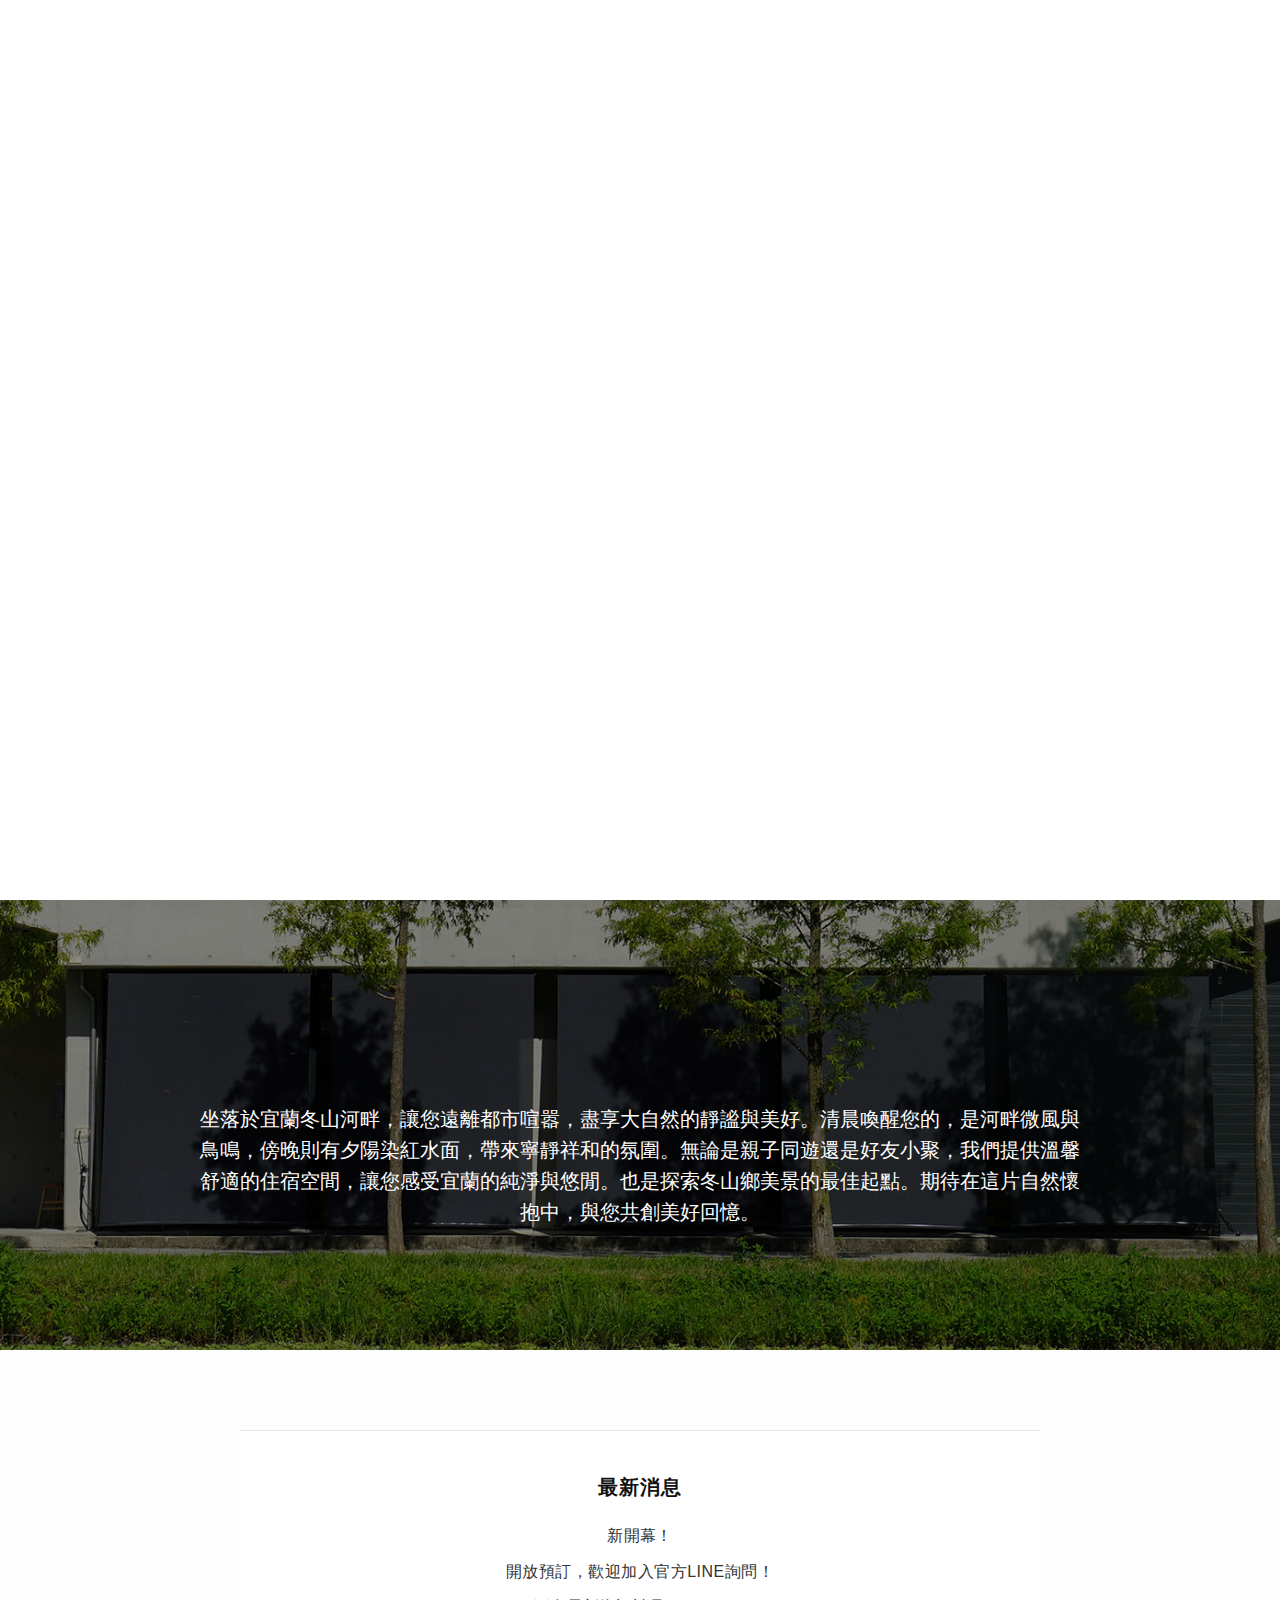
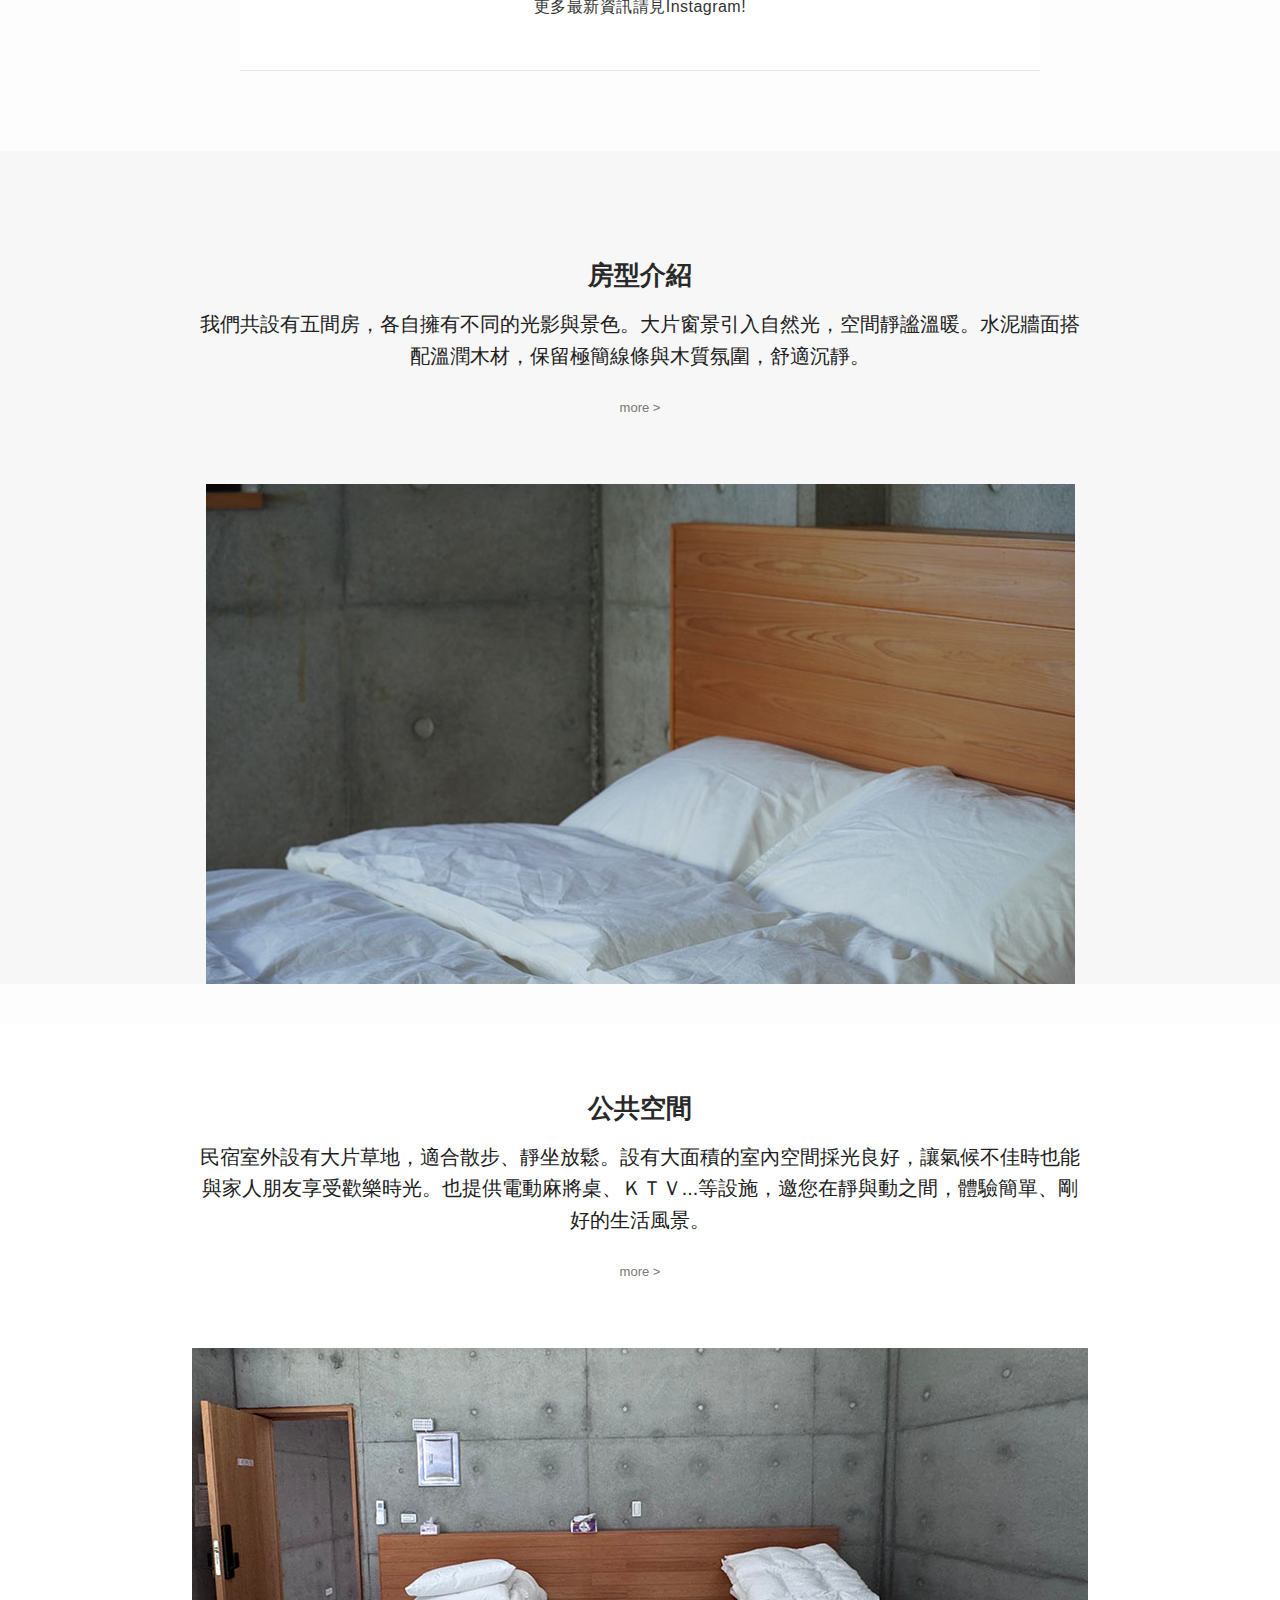
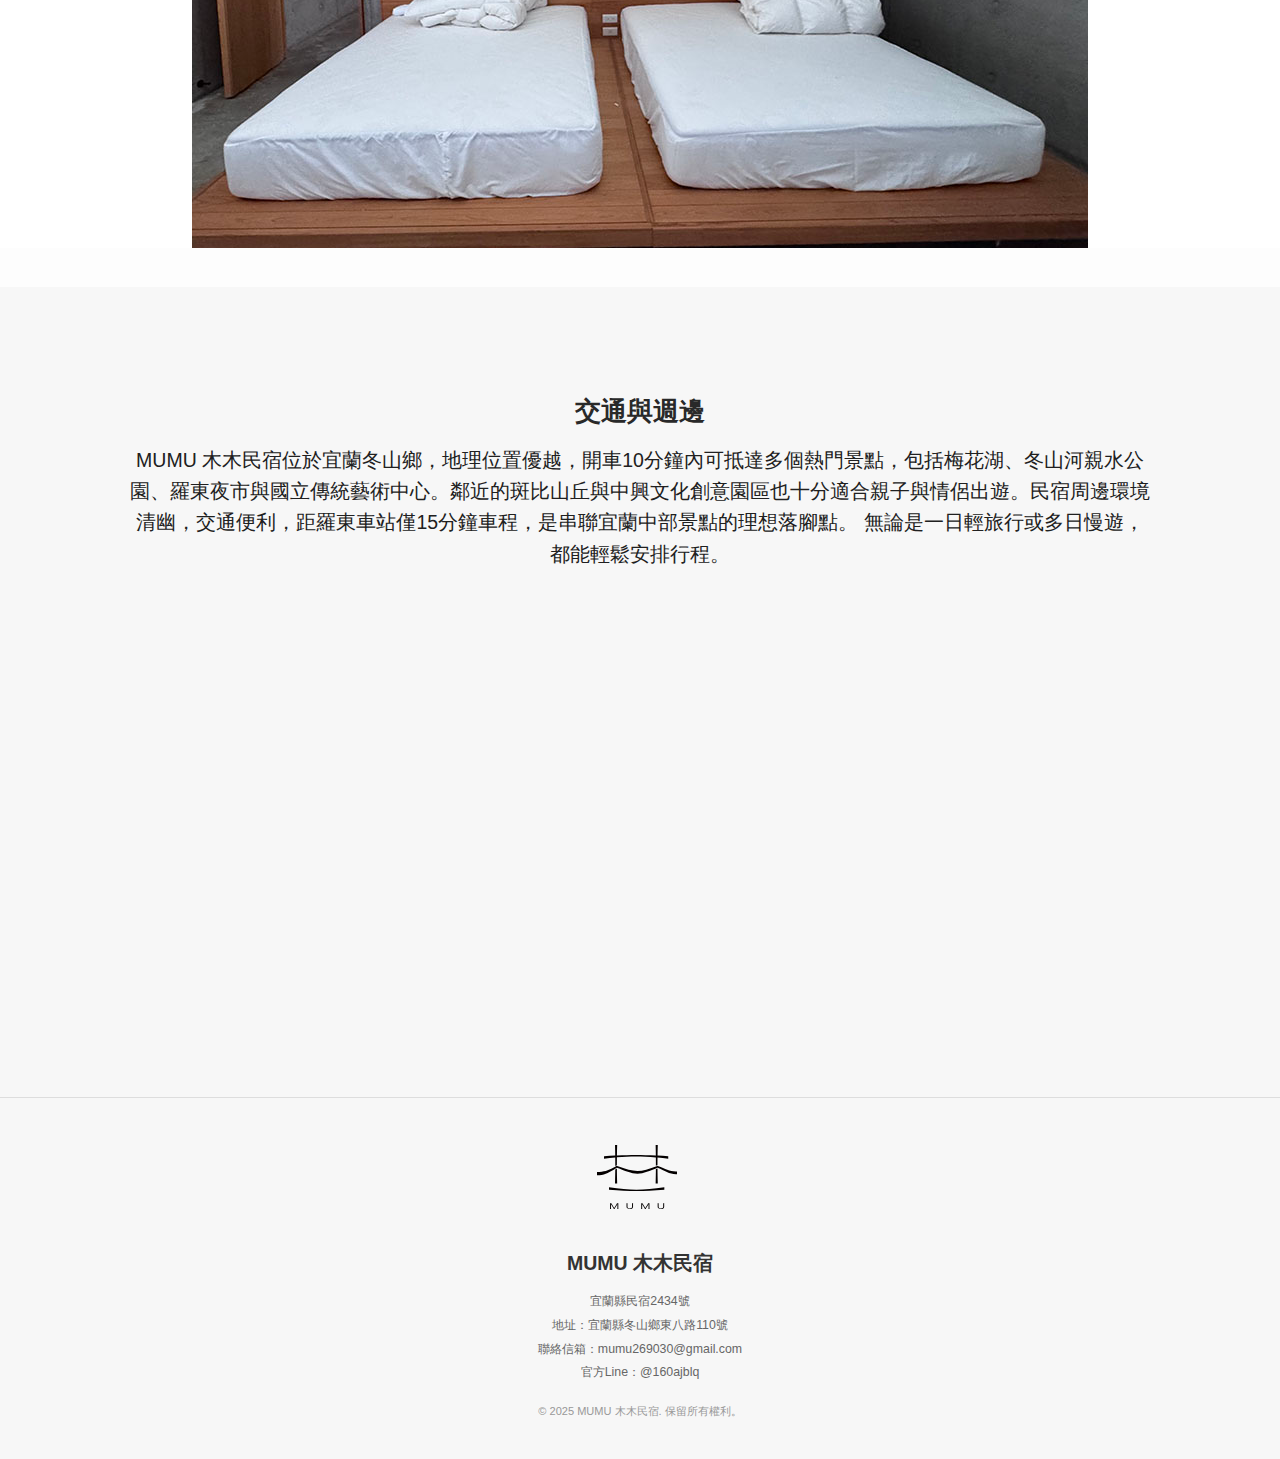
<file: index.html>
<!DOCTYPE html>
<html lang="zh-Hant">
  <head>
    <meta charset="UTF-8" />
    <meta name="viewport" content="width=device-width, initial-scale=1.0" />
    <title>MUMU 丨 木木民宿</title>
    <link rel="stylesheet" href="./style.css" />
    <link rel="icon" href="favicon.ico" />
    <script src="https://cdnjs.cloudflare.com/ajax/libs/gsap/3.12.2/gsap.min.js"></script>
  </head>
  <body>
    <div class="intro">
      <img id="logo" src="./pics/logo小.svg" alt="木木民宿 Logo" />
    </div>

    <nav class="navbar">
      <div class="logo2">
        <a href="#"><img src="./pics/logo小白.svg" alt="logo" /></a>
      </div>
      <ul class="nav-links">
        <li><a class="active" href="#">首頁</a></li>
        <li><a href="./room.html">空間介紹</a></li>
        <li><a href="./equipment.html">設施總覽</a></li>
        <li><a href="#traffic123">交通與週邊</a></li>
        <div class="line"></div>
        <li><a href="./notice.html">訂房須知</a></li>
        <li class="box"><a href="./book.html">預訂/價格</a></li>
      </ul>
      <div class="hamburger">☰</div>
    </nav>
    <main id="main">
      <section class="background-img">
        <div class="background-layer layer1"></div>
        <div class="background-layer layer2"></div>
        <div class="background-layer layer3"></div>
        <div class="background-layer layer4"></div>

        <img class="bigname" src="./pics/logo白字.svg" alt="logo" />

        <hr />
        <h4 id="concept1">遠離塵囂，享受一段純粹的慢活時光。</h4>
        <section id="concept" class="concept-section">
          <a href="#concept1" class="scroll-down hero-content">⌄</a>
        </section>

        <h5>
          坐落於宜蘭冬山河畔，讓您遠離都市喧嚣，盡享大自然的靜謐與美好。清晨喚醒您的，是河畔微風與鳥鳴，傍晚則有夕陽染紅水面，帶來寧靜祥和的氛圍。無論是親子同遊還是好友小聚，我們提供溫馨舒適的住宿空間，讓您感受宜蘭的純淨與悠閒。也是探索冬山鄉美景的最佳起點。期待在這片自然懷抱中，與您共創美好回憶。
        </h5>
      </section>
      <section class="news">
        <h3>最新消息</h3>
        <div class="news-flash">
          <h4>新開幕！</h4>
          <h4>開放預訂，歡迎加入官方LINE詢問！</h4>
          <h4>更多最新資訊請見Instagram!</h4>
        </div>
      </section>

      <section class="room-page">
        <h3>房型介紹</h3>
        <h4>
          我們共設有五間房，各自擁有不同的光影與景色。大片窗景引入自然光，空間靜謐溫暖。水泥牆面搭配溫潤木材，保留極簡線條與木質氛圍，舒適沉靜。
        </h4>
        <section><a href="./room.html">more ></a></section>

        <div class="room-pic">
          <a href="./room.html" class="image-link"
            ><img src="./pics/DSC06704.JPG" alt="房間圖片"
          /></a>
        </div>
      </section>
      <section class="equipment-page">
        <h3>公共空間</h3>
        <h4>
          民宿室外設有大片草地，適合散步、靜坐放鬆。設有大面積的室內空間採光良好，讓氣候不佳時也能與家人朋友享受歡樂時光。也提供電動麻將桌、ＫＴＶ...等設施，邀您在靜與動之間，體驗簡單、剛好的生活風景。
        </h4>
        <section><a href="./equipment.html">more ></a></section>

        <div class="equipment-pic">
          <a href="./equipment.html"
            ><img src="./pics/IMG_7678.jpeg" alt="房間圖片"
          /></a>
        </div>
      </section>
      <section id="traffic123" class="traffic-page">
        <h3>交通與週邊</h3>
        <h4>
          MUMU
          木木民宿位於宜蘭冬山鄉，地理位置優越，開車10分鐘內可抵達多個熱門景點，包括梅花湖、冬山河親水公園、羅東夜市與國立傳統藝術中心。鄰近的斑比山丘與中興文化創意園區也十分適合親子與情侶出遊。民宿周邊環境清幽，交通便利，距羅東車站僅15分鐘車程，是串聯宜蘭中部景點的理想落腳點。
          無論是一日輕旅行或多日慢遊，都能輕鬆安排行程。
        </h4>

        <div class="traffic-pic">
          <iframe
            src="https://www.google.com/maps/embed?pb=!1m18!1m12!1m3!1d3625.6436523436582!2d121.80728811116964!3d24.670391277962366!2m3!1f0!2f0!3f0!3m2!1i1024!2i768!4f13.1!3m3!1m2!1s0x3467e7d407757d9f%3A0xdfe0ca91e2cb5e8e!2zTVVNVSDmnKjmnKjvvZzmsJHlrr8!5e0!3m2!1szh-TW!2stw!4v1753083545653!5m2!1szh-TW!2stw"
            style="border: 0"
            allowfullscreen=""
            loading="lazy"
            referrerpolicy="no-referrer-when-downgrade"
          ></iframe>
        </div>
      </section>
    </main>
    <!-- 全螢幕覆蓋選單 -->
    <div id="fullMenu" class="full-menu">
      <button id="closeMenu" class="close-button">✕</button>
      <ul class="menu-list">
        <li><a href="#">首頁</a></li>
        <li><a href="./room.html">空間介紹</a></li>
        <li><a href="./equipment.html">設施總覽</a></li>
        <li><a href="./index.html#traffic123">交通與週邊</a></li>
        <li><a href="./notice.html">訂房須知</a></li>
        <li><a href="./book.html">預訂/價格</a></li>
      </ul>
    </div>
    <footer class="site-footer">
      <div class="footer-content">
        <img class="smalllogo" src="./pics/logo小.svg" alt="logo" />
        <div class="footer-logo">MUMU 木木民宿</div>
        <div class="footer-info">
          <p>宜蘭縣民宿2434號</p>
          <p>地址：宜蘭縣冬山鄉東八路110號</p>
          <p>聯絡信箱：mumu269030@gmail.com</p>
          <p>
            官方Line：<a href="https://lin.ee/94RJiiC" target="_blank"
              >@160ajblq</a
            >
          </p>
        </div>
        <div class="footer-copy">&copy; 2025 MUMU 木木民宿. 保留所有權利。</div>
      </div>
    </footer>

    <script>
      let lastScroll = 0;
      const navbar = document.querySelector(".navbar");

      window.addEventListener("scroll", () => {
        const currentScroll = window.scrollY;
        const isMobile = window.innerWidth < 768; // 判斷是否手機寬度

        if (isMobile) {
          // 手機模式：固定白底、不隱藏
          navbar.classList.add("scrolled");
          navbar.classList.remove("hide");
          return; // 直接結束，不跑下面
        }

        // 桌機模式
        if (currentScroll > 10) {
          navbar.classList.add("scrolled");
        } else {
          navbar.classList.remove("scrolled");
        }

        if (currentScroll > lastScroll && currentScroll > 10) {
          // 向下滑
          navbar.classList.add("hide");
        } else {
          // 向上滑
          navbar.classList.remove("hide");
        }

        lastScroll = currentScroll;
      });

      // 桌機版大圖
      const desktopImages = [
        "./pics/1.jpg",
        "./pics/2.jpg",
        "./pics/3.jpg",
        "./pics/4.jpg",
      ];

      // 手機版小圖
      const mobileImages = [
        "./pics/1a.jpg",
        "./pics/2a.jpg",
        "./pics/3a.jpg",
        "./pics/4a.jpg",
      ];

      // 判斷是否為手機尺寸（例如寬度 <= 768px）
      let images = window.innerWidth <= 768 ? mobileImages : desktopImages;

      const layers = document.querySelectorAll(".background-layer");
      let index = 0;

      layers.forEach((layer) => {
        layer.style.backgroundSize = "cover";
        layer.style.backgroundPosition = "center";
        layer.style.opacity = "0";
        layer.style.transition = "opacity 2s ease-in-out";
      });

      layers[0].style.backgroundImage = `url(${images[0]})`;
      layers[0].style.opacity = "1";

      setInterval(() => {
        const current = layers[index % layers.length];
        const next = layers[(index + 1) % layers.length];
        const nextImage = images[(index + 1) % images.length];
        next.style.backgroundImage = `url(${nextImage})`;
        next.style.opacity = "1";
        current.style.opacity = "0";
        index = (index + 1) % images.length;
      }, 4000);

      // ✅ 視窗縮放時也更新圖片來源
      window.addEventListener("resize", () => {
        images = window.innerWidth <= 768 ? mobileImages : desktopImages;
      });

      // 漢堡選單
      document.addEventListener("DOMContentLoaded", () => {
        const hamburger = document.querySelector(".hamburger");
        const fullMenu = document.getElementById("fullMenu");
        const closeBtn = document.getElementById("closeMenu");

        hamburger.addEventListener("click", () => {
          fullMenu.classList.add("active");
        });
        closeBtn.addEventListener("click", () => {
          fullMenu.classList.remove("active");
        });
      });
    </script>
  </body>
</html>
</file>
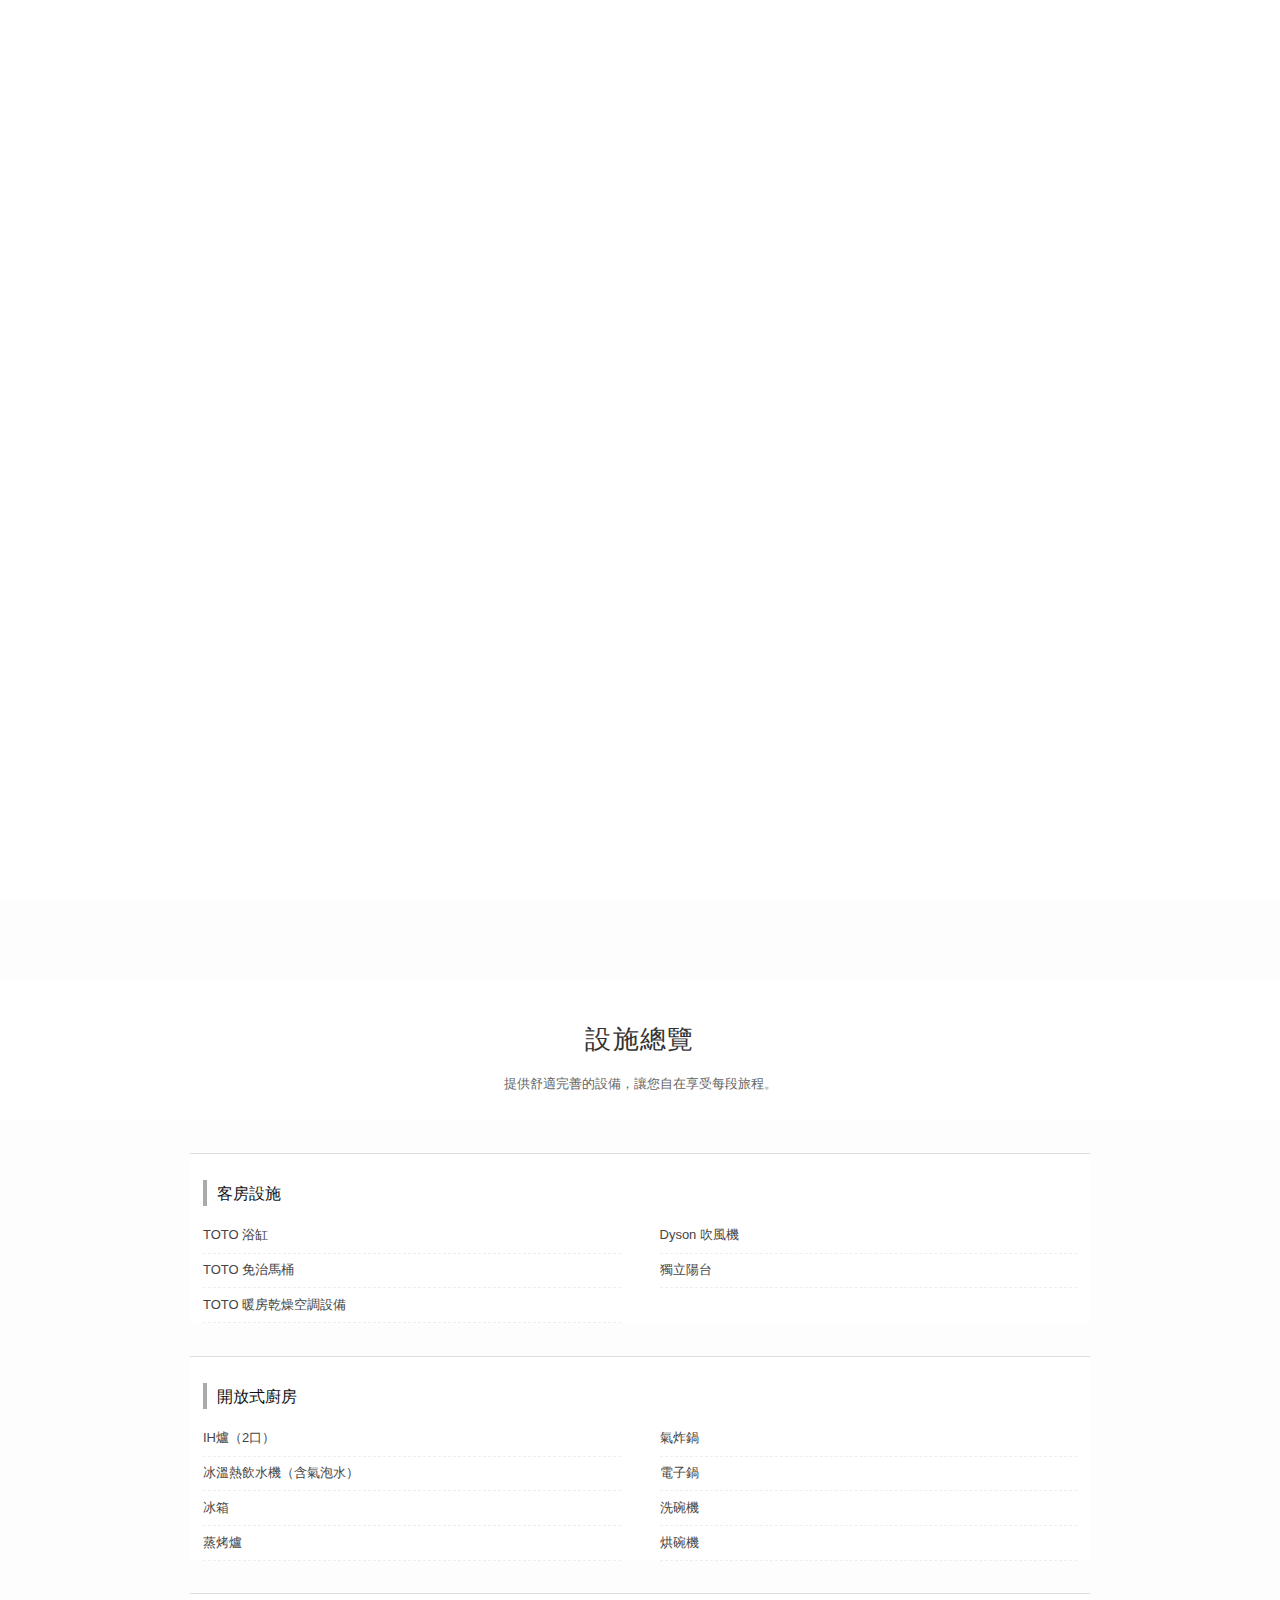
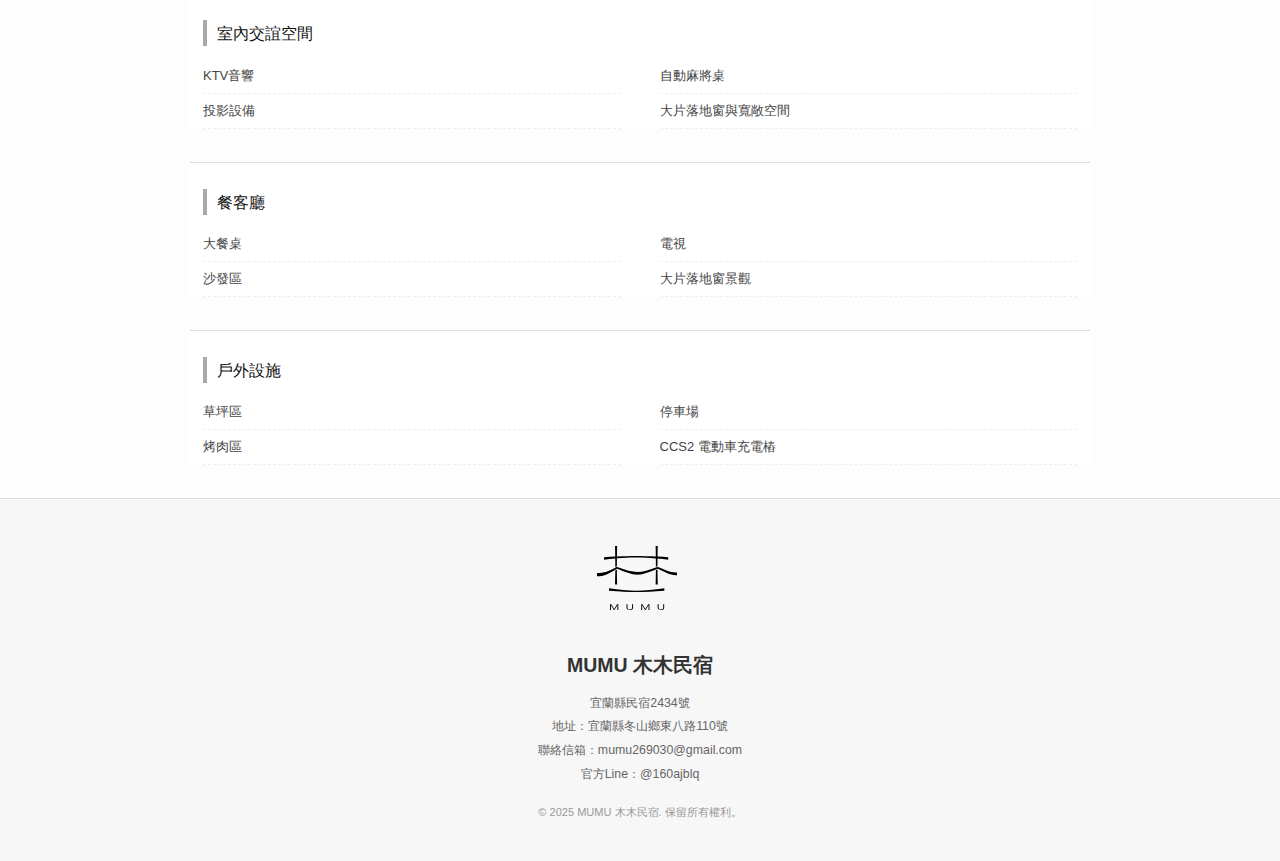
<file: equipment.html>
<!DOCTYPE html>
<html lang="zh-Hant">
  <head>
    <meta charset="UTF-8" />
    <meta name="viewport" content="width=device-width, initial-scale=1.0" />
    <title>MUMU 丨 木木民宿</title>
    <meta name="viewport" content="width=device-width, initial-scale=1" />

    <link rel="stylesheet" href="./style.css" />
    <link rel="icon" href="favicon.png" />
    <script src="https://cdnjs.cloudflare.com/ajax/libs/gsap/3.12.2/gsap.min.js"></script>
  </head>
  <body>
    <div class="intro">
      <img id="logo" src="./pics/logo小.svg" alt="木木民宿 Logo" />
    </div>

    <nav class="navbar">
      <div class="logo2">
        <a href="#"> <img src="./pics/logo小.svg" alt="logo" /></a>
      </div>
      <ul class="nav-links">
        <li><a href="./index.html">首頁</a></li>
        <li><a href="./room.html">空間介紹</a></li>
        <li><a class="active" href="#">設施總覽</a></li>
        <li><a href="./index.html#traffic123">交通與週邊</a></li>
        <div class="line"></div>
        <li><a href="./notice.html">訂房須知</a></li>
        <li class="box"><a href="./book.html">預訂/價格</a></li>
      </ul>
      <div class="hamburger" onclick="toggleMenu()">☰</div>
    </nav>
    <!-- 全螢幕覆蓋選單 -->
    <div id="fullMenu" class="full-menu">
      <button id="closeMenu" class="close-button">✕</button>
      <ul class="menu-list">
        <li><a href="#">首頁</a></li>
        <li><a href="./room.html">空間介紹</a></li>
        <li><a href="./equipment.html">設施總覽</a></li>
        <li><a href="./index.html#traffic123">交通與週邊</a></li>
        <li><a href="./notice.html">訂房須知</a></li>
        <li><a href="./book.html">預訂/價格</a></li>
      </ul>
    </div>
    <section class="room1">
      <div class="room-bg"></div>
      <div class="room-content">
        <h3>房型與公共空間</h3>
        <h4>
          六間客房各具光影與景色，融合清水模與木質元素，靜謐溫暖。配備浴缸、免治馬桶、Dyson
          吹風機、陽台與暖房乾燥空調。戶外草地與採光良好的公共空間，無論獨處或相聚，都能自在享受每段時光。
        </h4>
      </div>
    </section>
    <section class="equipment-title">
      <h2>設施總覽</h2>
      <p>提供舒適完善的設備，讓您自在享受每段旅程。</p>
    </section>

    <section class="equipment-category">
      <h3>客房設施</h3>
      <ul>
        <li>TOTO 浴缸</li>
        <li>TOTO 免治馬桶</li>
        <li>TOTO 暖房乾燥空調設備</li>
        <li>Dyson 吹風機</li>
        <li>獨立陽台</li>
      </ul>
    </section>

    <section class="equipment-category">
      <h3>開放式廚房</h3>
      <ul>
        <li>IH爐（2口）</li>
        <li>冰溫熱飲水機（含氣泡水）</li>
        <li>冰箱</li>
        <li>蒸烤爐</li>
        <li>氣炸鍋</li>
        <li>電子鍋</li>
        <li>洗碗機</li>
        <li>烘碗機</li>
      </ul>
    </section>

    <section class="equipment-category">
      <h3>室內交誼空間</h3>
      <ul>
        <li>KTV音響</li>
        <li>投影設備</li>
        <li>自動麻將桌</li>
        <li>大片落地窗與寬敞空間</li>
      </ul>
    </section>

    <section class="equipment-category">
      <h3>餐客廳</h3>
      <ul>
        <li>大餐桌</li>
        <li>沙發區</li>
        <li>電視</li>
        <li>大片落地窗景觀</li>
      </ul>
    </section>

    <section class="equipment-category">
      <h3>戶外設施</h3>
      <ul>
        <li>草坪區</li>
        <li>烤肉區</li>
        <li>停車場</li>
        <li>CCS2 電動車充電樁</li>
      </ul>
    </section>

    <footer class="site-footer">
      <div class="footer-content">
        <img class="smalllogo" src="./pics/logo小.svg" alt="logo" />
        <div class="footer-logo">MUMU 木木民宿</div>
        <div class="footer-info">
          <p>宜蘭縣民宿2434號</p>
          <p>地址：宜蘭縣冬山鄉東八路110號</p>
          <p>聯絡信箱：mumu269030@gmail.com</p>
          <p>
            官方Line：<a href="https://lin.ee/94RJiiC" target="_blank"
              >@160ajblq</a
            >
          </p>
        </div>
        <div class="footer-copy">&copy; 2025 MUMU 木木民宿. 保留所有權利。</div>
      </div>
    </footer>
    <script>
      let lastScroll = 0;
      const navbar = document.querySelector(".navbar");

      window.addEventListener("scroll", () => {
        const currentScroll = window.scrollY;
        const isMobile = window.innerWidth < 768; // 判斷是否手機寬度

        if (isMobile) {
          // 手機模式：固定白底、不隱藏
          navbar.classList.add("scrolled");
          navbar.classList.remove("hide");
          return; // 直接結束，不跑下面
        }

        // 桌機模式
        if (currentScroll > 10) {
          navbar.classList.add("scrolled");
        } else {
          navbar.classList.remove("scrolled");
        }

        if (currentScroll > lastScroll && currentScroll > 10) {
          // 向下滑
          navbar.classList.add("hide");
        } else {
          // 向上滑
          navbar.classList.remove("hide");
        }

        lastScroll = currentScroll;
      });
      // 漢堡選單
      document.addEventListener("DOMContentLoaded", () => {
        const hamburger = document.querySelector(".hamburger");
        const fullMenu = document.getElementById("fullMenu");
        const closeBtn = document.getElementById("closeMenu");

        hamburger.addEventListener("click", () => {
          fullMenu.classList.add("active");
        });
        closeBtn.addEventListener("click", () => {
          fullMenu.classList.remove("active");
        });
      });
    </script>
  </body>
</html>
</file>
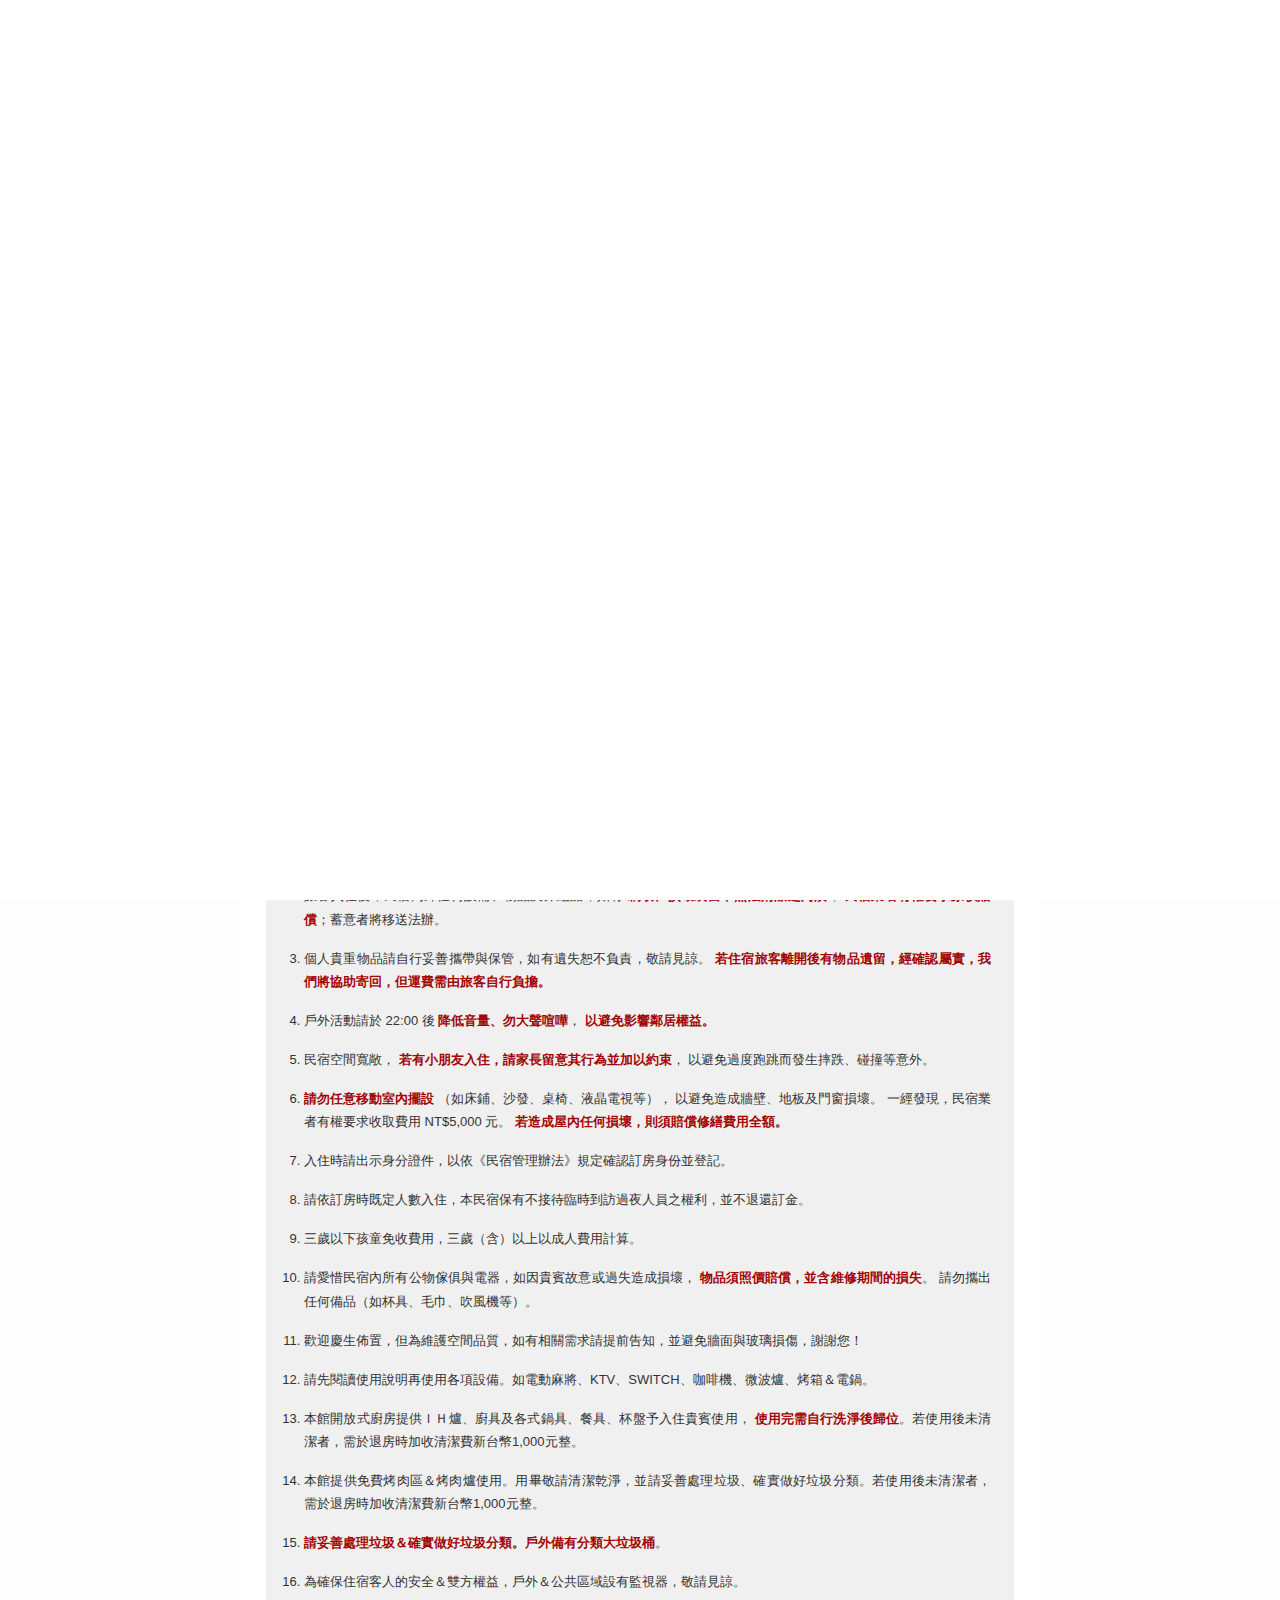
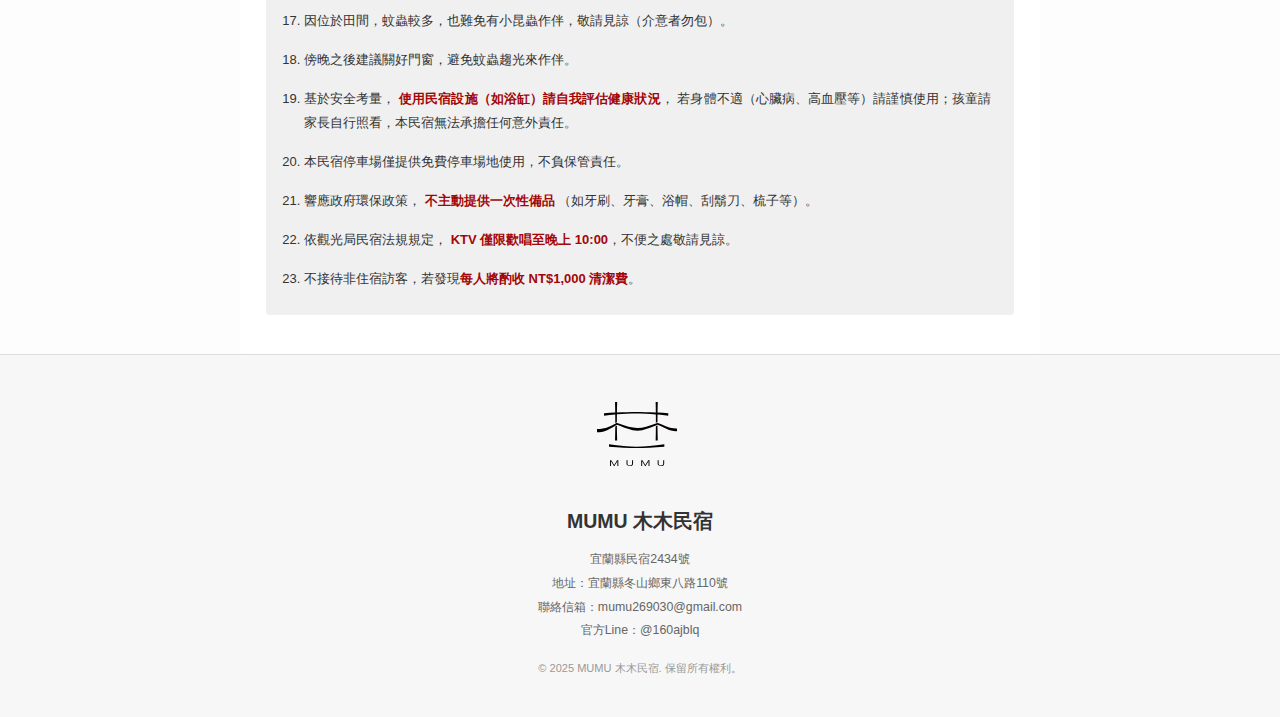
<file: notice.html>
<!DOCTYPE html>
<html lang="zh-Hant">
  <head>
    <meta charset="UTF-8" />
    <meta name="viewport" content="width=device-width, initial-scale=1.0" />
    <title>MUMU 丨 木木民宿</title>
    <meta name="viewport" content="width=device-width, initial-scale=1">

    <link rel="stylesheet" href="./style.css" />
    <link rel="icon" href="favicon.png" />
    <script src="https://cdnjs.cloudflare.com/ajax/libs/gsap/3.12.2/gsap.min.js"></script>
  </head>
  <body>
    <div class="intro">
      <a href="./index.html">
        <img id="logo" src="./pics/logo小.svg" alt="木木民宿 Logo" />
      </a>
    </div>

    <nav class="navbar white-default">
      <div class="logo2">
        <a href="#"> <img src="./pics/logo小.svg" alt="logo" /></a>
      </div>
      <ul class="nav-links">
        <li><a href="./index.html">首頁</a></li>
        <li><a href="./room.html">空間介紹</a></li>
        <li><a href="./equipment.html">設施總覽</a></li>
        <li><a href="./index.html#traffic123">交通與週邊</a></li>
        <div class="line"></div>
        <li><a class="active" href="#">訂房須知</a></li>
        <li class="box"><a href="./book.html">預訂/價格</a></li>
      </ul>
      <div class="hamburger" onclick="toggleMenu()">☰</div>
    </nav>
    <!-- 全螢幕覆蓋選單 -->
    <div id="fullMenu" class="full-menu">
      <button id="closeMenu" class="close-button">✕</button>
      <ul class="menu-list">
        <li><a href="#">首頁</a></li>
        <li><a href="./room.html">空間介紹</a></li>
        <li><a href="./equipment.html">設施總覽</a></li>
        <li><a href="./index.html#traffic123">交通與週邊</a></li>
        <li><a href="./notice.html">訂房須知</a></li>
        <li><a href="./book.html">預訂/價格</a></li>
      </ul>
    </div>
    <main class="faq-container">
      <h1>訂房須知</h1>
      <a href="#rules">請旅客務必瀏覽最下方基本規定</a>

  
      <!--預訂／付款-->

      <section class="faq-section">
        <h2>預訂／付款</h2>

        <div class="faq-item">
          <button class="faq-question">如何預訂？</button>
          <div class="faq-answer">
            <p>請透過木木民宿官方LINE預訂。<br />官方Line ID：@160ajblq</p>
          </div>
        </div>
        <div class="faq-item">
          <button class="faq-question">如何付款？</button>
          <div class="faq-answer">
            <p>僅提供匯款：完成訂房後，並需預付房價的 30% 作為訂金，請於 24 小時內完成付款，並回覆匯款帳號後五碼以便確認。</p>
            <p>匯款銀行：永豐銀行 <br>
              銀行代碼：807  <br>
             
              戶名：林楚倩 <br>
              匯款帳號：20401800361435</p>
              <small>匯款完成後，請提供「匯款後五碼 + 訂房姓名 + 入住日期」私訊我們，謝謝您！</small>
          </div>
        </div>
        <div class="faq-item">
          <button class="faq-question">訂房、退訂與改期規範。</button>
          <div class="faq-answer">
            <h3> 訂房需知</h3>
<ol>
  <li>本民宿採預約制，<strong>訂房時須支付房價 50% 為訂金</strong>，方完成保留房間手續。未完成付款者，恕不保留房間。</li>
  <li>請於訂房後 <strong>1 日內完成匯款</strong>，逾期未付款將視同取消。</li>
  <li>匯款完成後，請<strong>來電或訊息告知帳號後五碼</strong>，以利核對款項並完成訂房程序。</li>
  <li>訂房前請確認人數並依實際入住人數訂房，恕不接受超額入住或現場臨時加人。</li>
  <li>連續假期期間（如中秋、春節、國慶等）<strong>恕不接受單日入住，需連續住宿</strong>。請依公告入住條件預訂，造成不便敬請見諒。</li>

</ol>
<br>
<h3> 退房與取消訂房須知</h3>
<ol>
  <li>訂金退還標準如下：
    <ol type="a">
      <li>住宿日前 <strong>14 天（含）以前取消</strong>，退回 <strong>100%</strong> 訂金。</li>
      <li>住宿日前 <strong>10～13 天（含）取消</strong>，退回 <strong>70%</strong> 訂金。</li>
      <li>住宿日前 <strong>7～9 天（含）取消</strong>，退回 <strong>50%</strong> 訂金。</li>
      <li>住宿日前 <strong>4～6 天（含）取消</strong>，退回 <strong>40%</strong> 訂金。</li>
      <li>住宿日前 <strong>2～3 天（含）取消</strong>，退回 <strong>30%</strong> 訂金。</li>
      <li>住宿日前 <strong>1 天（含）取消</strong>，退回 <strong>20%</strong> 訂金。</li>
      <li><strong>住宿當日取消或未入住者</strong>，<strong>不退訂金</strong>。</li>
    </ol>
  </li>
  <li>符合退款條件者，請提供正確帳戶資訊，<strong>我們將於 7 個工作日內辦理退款</strong>。</li>
  <li>若遇 <strong>中央氣象局發布陸上颱風警報</strong> 或 <strong>重大災害導致旅宿所在地宣布停班停課</strong>，可全額退還訂金，無須負擔手續費。</li>
  <li>除不可抗力因素外，<strong>每房退款將酌收行政處理費 $50 元</strong>。</li>
</ol>
<br>
<h3> 更改住宿日期須知</h3>
<ol>
  <li>如需延期住宿，請於原訂住宿日<strong>14 日前通知</strong>；國定假日、春節、跨年等特殊期間請提前<strong>至少 1 個月</strong>通知。</li>
  <li>延期訂房之訂金可保留<strong>3 個月內擇期入住</strong>，<strong>僅限更改一次</strong>，逾期視同取消，恕不退還。</li>
  <li>更改後如房價不同，<strong>需依新日期之房價補足差額，不另行退費</strong>。</li>
</ol>

          </div>
        </div>
      </section>
      <!--入住／退房-->

      <section class="faq-section">
        <h2>入住／退房</h2>

        <div class="faq-item">
          <button class="faq-question">入住與退房時間？</button>
          <div class="faq-answer">
            <p>．入住時間為 15 : 00 ～ 18 : 00 ，若入住時間超過 18 : 00 請提前告知。<br>．退房時間為 11 : 00 ，每超出半小時每房收取 NT$1,500 元，以此類推。</p>
          </div>
        </div>
        <div class="faq-item">
          <button class="faq-question">寵物能入住嗎？</button>
          <div class="faq-answer">
            <p>目前尚不開放寵物入住</strong>，若未經同意擅自帶入，本民宿保有拒絕入住並沒收訂金之權利。</li>。</p>
          </div>
        </div>
       
      </section>
      <!--設施及服務-->
      <section class="faq-section">
        <h2>設施及服務</h2>

        <div class="faq-item">
          <button class="faq-question">可以加人加床嗎？</button>
          <div class="faq-answer">
            <p>本民宿因房型空間配置，恕不提供加床服務。若需額外加人入住，將酌收 $1000 / 人之費用，敬請配合。</p>
          </div>
        </div>

        <div class="faq-item">
          <button class="faq-question">有提供早餐嗎？</button>
          <div class="faq-answer">
            <p>本本民宿無附早餐，敬請旅客自行安排，感謝您的理解。</p>
          </div>
        </div>
      </section>
   

       <!--基本規定-->
       <section id="rules" class="faq-section">
        <h2>基本規定</h2>

        <div class="faq-item">
          <button class="faq-question">
            <ol class="rules-list">
              <li>
                為維護住宿品質與安全，本民宿室內空間及樓層陽台全面
                <strong>禁煙、禁檳榔、禁止烤肉、禁止攜帶寵物入住，且嚴禁轟趴、吸毒、酗酒及危害本民宿之一切行為</strong>，
                造成損失將依法求償及移送法辦。
                <strong>以上有任何一項發生，本民宿將強制退房，且不退任何費用。</strong>
              </li>
              <li>
                旅客入住後，民宿內外任何設備、物品及床組品，如有
                <strong>竊取、損壞或留下無法清潔之污漬</strong>，
                <strong>民宿業者有權要求原價賠償</strong>；蓄意者將移送法辦。
              </li>
              <li>
                個人貴重物品請自行妥善攜帶與保管，如有遺失恕不負責，敬請見諒。
                <strong>若住宿旅客離開後有物品遺留，經確認屬實，我們將協助寄回，但運費需由旅客自行負擔。</strong>
              </li>
              <li>
                戶外活動請於 22:00 後
                <strong>降低音量、勿大聲喧嘩</strong>，
                <strong>以避免影響鄰居權益。</strong>
              </li>
              <li>
                民宿空間寬敞，
                <strong>若有小朋友入住，請家長留意其行為並加以約束</strong>，
                以避免過度跑跳而發生摔跌、碰撞等意外。
              </li>
              <li>
                <strong>請勿任意移動室內擺設</strong>
                （如床鋪、沙發、桌椅、液晶電視等），
                以避免造成牆壁、地板及門窗損壞。
                一經發現，民宿業者有權要求收取費用 NT$5,000 元。
                <strong>若造成屋內任何損壞，則須賠償修繕費用全額。</strong>
              </li>
              <li>
                入住時請出示身分證件，以依《民宿管理辦法》規定確認訂房身份並登記。
              </li>
              <li>
                請依訂房時既定人數入住，本民宿保有不接待臨時到訪過夜人員之權利，並不退還訂金。
              </li>
              <li>
                三歲以下孩童免收費用，三歲（含）以上以成人費用計算。
              </li>
              <li>
                請愛惜民宿內所有公物傢俱與電器，如因貴賓故意或過失造成損壞，
                <strong>物品須照價賠償，並含維修期間的損失</strong>。
                請勿攜出任何備品（如杯具、毛巾、吹風機等）。
              </li>
              <li>
                歡迎慶生佈置，但為維護空間品質，如有相關需求請提前告知，並避免牆面與玻璃損傷，謝謝您！
              </li>
              <li>請先閱讀使用說明再使用各項設備。如電動麻將、KTV、SWITCH、咖啡機、微波爐、烤箱＆電鍋。</li>
              <li>本館開放式廚房提供ＩＨ爐、廚具及各式鍋具、餐具、杯盤予入住貴賓使用， <strong>使用完需自行洗淨後歸位</strong>。若使用後未清潔者，需於退房時加收清潔費新台幣1,000元整。</li>
              <li>本館提供免費烤肉區＆烤肉爐使用。用畢敬請清潔乾淨，並請妥善處理垃圾、確實做好垃圾分類。若使用後未清潔者，需於退房時加收清潔費新台幣1,000元整。</li>
              <li> <strong>請妥善處理垃圾＆確實做好垃圾分類。戶外備有分類大垃圾桶</strong>。</li>

              <li>為確保住宿客人的安全＆雙方權益，戶外＆公共區域設有監視器，敬請見諒。</li>
              <li>因位於田間，蚊蟲較多，也難免有小昆蟲作伴，敬請見諒（介意者勿包）。</li>
              <li>傍晚之後建議關好門窗，避免蚊蟲趨光來作伴。</li>
              <li>
                基於安全考量，
                <strong>使用民宿設施（如浴缸）請自我評估健康狀況</strong>，
                若身體不適（心臟病、高血壓等）請謹慎使用；孩童請家長自行照看，本民宿無法承擔任何意外責任。
              </li>
              <li>
                本民宿停車場僅提供免費停車場地使用，不負保管責任。
              </li>
              <li>
                響應政府環保政策，
                <strong>不主動提供一次性備品</strong>
                （如牙刷、牙膏、浴帽、刮鬍刀、梳子等）。
              </li>
              <li>
                依觀光局民宿法規規定，
                <strong>KTV 僅限歡唱至晚上 10:00</strong>，不便之處敬請見諒。
              </li>
              <li>
                不接待非住宿訪客，若發現<strong>每人將酌收 NT$1,000 清潔費</strong>。
              </li>
            </ol>
            
            
        </div>

        
        </div>
      </section>
   
    </main>

    <footer class="site-footer">
      <div class="footer-content">
        <img class="smalllogo" src="./pics/logo小.svg" alt="logo" />
        <div class="footer-logo">MUMU 木木民宿</div>
        <div class="footer-info">
          <p>宜蘭縣民宿2434號</p>
          <p>地址：宜蘭縣冬山鄉東八路110號</p>
          <p>聯絡信箱：mumu269030@gmail.com</p>
          <p>
            官方Line：<a href="https://lin.ee/94RJiiC" target="_blank"
              >@160ajblq</a
            >
          </p>
        </div>
        <div class="footer-copy">&copy; 2025 MUMU 木木民宿. 保留所有權利。</div>
      </div>
    </footer>
    <script>
    let lastScroll = 0;
      const navbar = document.querySelector(".navbar");

      window.addEventListener("scroll", () => {
        const currentScroll = window.scrollY;
        const isMobile = window.innerWidth < 768; // 判斷是否手機寬度

        if (isMobile) {
          // 手機模式：固定白底、不隱藏
          navbar.classList.add("scrolled");
          navbar.classList.remove("hide");
          return; // 直接結束，不跑下面
        }

        // 桌機模式
        if (currentScroll > 10) {
          navbar.classList.add("scrolled");
        } else {
          navbar.classList.remove("scrolled");
        }

        if (currentScroll > lastScroll && currentScroll > 10) {
          // 向下滑
          navbar.classList.add("hide");
        } else {
          // 向上滑
          navbar.classList.remove("hide");
        }

        lastScroll = currentScroll;
      });
      // 漢堡選單
      document.addEventListener("DOMContentLoaded", () => {
        const hamburger = document.querySelector(".hamburger");
        const fullMenu = document.getElementById("fullMenu");
        const closeBtn = document.getElementById("closeMenu");
    
        hamburger.addEventListener("click", () => {
          fullMenu.classList.add("active");
        });
        closeBtn.addEventListener("click", () => {
          fullMenu.classList.remove("active");
        });
      });
    </script>
    <script>
      document.querySelectorAll(".faq-question").forEach((button) => {
        button.addEventListener("click", () => {
          const answer = button.nextElementSibling;
          const isVisible = answer.style.display === "block";

          // 關閉所有答案
          document.querySelectorAll(".faq-answer").forEach((ans) => {
            ans.style.display = "none";
          });

          // 如果原本是關閉的，就打開
          if (!isVisible) {
            answer.style.display = "block";
          }
        });
      });
    </script>
  </body>
</html>
</file>
<file: style.css>
* {
  margin: 0;
  padding: 0;
  box-sizing: border-box;
}

body,
html {
  width: 100%;
  height: 100%;
  font-family: Helvetica, sans-serif;
  font-size: small;
}

.intro {
  position: fixed;
  top: 0;
  left: 0;
  width: 100%;
  height: 100%;
  background: white;
  display: flex;
  justify-content: center;
  align-items: center;
  z-index: 9999;
  animation: fadeInOut 2s ease-in-out forwards;
}

#logo {
  display: block;
  margin: auto;
  width: 10%;
  height: auto;
  opacity: 0;
  animation: logoFade 2s ease-in-out forwards;
}

@keyframes logoFade {
  0% {
    opacity: 0;
  }
  100% {
    opacity: 0;
  }
}

@keyframes fadeInOut {
  0% {
    opacity: 1;
  }
  100% {
    opacity: 0;
    visibility: hidden;
  }
}

.logo2 img {
  height: 50px;
  display: block;
}

/* ===== 導覽列容器 ===== */
.navbar {
  position: fixed;
  top: 0;
  left: 0;
  width: 100%;
  padding: 20px 5%;
  display: flex;
  justify-content: space-between;
  align-items: center;
  background: transparent; /* 一開始透明 */
  transition: all 0.4s ease;
  z-index: 1000;
}
/* 初始透明背景時 */
.navbar img {
  content: url("./pics/logo小白.svg");
}

/* 捲動後白底 */
.navbar.scrolled img {
  content: url("./pics/logo小.svg");
}

/* 捲動後變成白底縮小 */
.navbar.scrolled {
  background: rgba(255, 255, 255, 0.65);
  box-shadow: 0 2px 8px rgba(0, 0, 0, 0.1);
  padding: 12px 5%;
}

/* 往下滑時隱藏 */
.navbar.hide {
  transform: translateY(-100%);
}

/* ===== 導覽列連結區塊 ===== */
.nav-links {
  list-style: none;
  display: flex;
  justify-content: space-between;
  align-items: center;
  gap: 24px;
  margin: 0;
  padding: 0;
}

/* 預設透明底 → 白色字 */
.nav-links li a {
  position: relative;
  display: flex;
  align-items: center;
  text-decoration: none;
  color: #ffffff;
  font-weight: 500;
  padding: 5px 0;
  transition: color 0.3s ease;
}

/* 捲動後（白底） → 黑色字 */
.navbar.scrolled .nav-links li a {
  color: #000000;
}

/* 底線動畫效果，顏色跟文字同步 */
.nav-links li a::after {
  content: "";
  position: absolute;
  left: 50%;
  bottom: 0;
  width: 0;
  height: 2px;
  background-color: currentColor; /* 跟文字顏色同步 */
  transition: all 0.3s ease;
  transform: translateX(-50%);
}

.nav-links li a:hover::after {
  width: 100%;
}

/* ===== 分隔線 ===== */
.line {
  width: 1px;
  height: 25px;
  background-color: #6e6e6e;
  margin: 0 7px;
}

/* ===== 特殊按鈕樣式（box） ===== */
.nav-links li.box {
  background-color: #101010;
  padding: 5px 15px;
  display: flex;
  align-items: center;
  justify-content: center;
  color: #e1e1e1;
}

.nav-links li.box a {
  display: block;
  width: 100%;
  height: 100%;
  text-align: center;
  color: #eeeeee;
  transition: transform 0.3s ease, color 0.3s ease;
}

/* 捲動後（白底） → 黑色字 */
.navbar.scrolled .nav-links li.box a {
  color: #ededed;
}

.nav-links li.box a:hover {
  transform: scale(1.1);
  color: #ffffff;
}

.hamburger {
  display: none;
  font-size: 28px;
  cursor: pointer;
  color: #efefef;
}
.navbar.scrolled .hamburger {
  color: #232323;
}
/* 捲動或預設白底模式 */
.navbar.scrolled {
  background: rgba(255, 255, 255, 0.693);
  box-shadow: 0 2px 6px rgba(0, 0, 0, 0.1);
}

/* 向下滑隱藏 */
.navbar.hide {
  transform: translateY(-100%);
}

@media (max-width: 1000px) {
  .nav-links {
    flex-direction: column;
    position: absolute;
    top: 64px;
    right: 0;
    background: white;
    width: 100%;
    display: none;
    padding: 16px 0;
    box-shadow: 0 4px 8px rgba(0, 0, 0, 0.1);
  }

  .nav-links.active {
    display: flex;
  }

  .divider {
    display: none;
  }

  .hamburger {
    display: block;
  }
}

body main section.background-img {
  min-height: 150vh;

  position: relative;
  z-index: 0;
  display: flex;
  justify-content: center;
  align-items: center;
  transition: opacity 1s ease-in-out;
  background-size: cover;
  background-position: center;
  background-repeat: no-repeat;
  flex-direction: column;
}

body main section.background-img div.filter {
  background-color: rgba(0, 0, 0, 0.5);
  width: 100%;
  min-height: 150vh;
  position: absolute;
  top: 0;
  left: 0;
  z-index: -1;
}

.bigname {
  z-index: 1;
  display: flex;
  justify-content: center;
  align-items: center;
  width: 30vw;
  padding-bottom: 150px;
  padding-top: 200px;
  animation: breathe 6s ease-in-out infinite;
}
@keyframes breathe {
  0%,
  100% {
    transform: scale(1);
    opacity: 1;
  }
  50% {
    transform: scale(1.02);
    opacity: 0.95;
  }
}
/* 手機（<=600px） */
@media (max-width: 600px) {
  .bigname {
    width: 200px;
  }
}
body main section.background-img h4 {
  color: whitesmoke;
  font-size: 2rem;
  text-align: center;
  font-weight: normal;
  display: block;
  transition: font-size 0.4s ease; /* 加上滑順效果 */
}

body main section.background-img h1 {
  color: whitesmoke;
  font-size: 3rem;
  text-align: center;
  font-weight: normal;
  display: block;
  margin-top: 18rem;
  transition: font-size 0.4s ease;
}

body main section.background-img h5 {
  color: white;
  font-size: 1.5rem;
  text-align: center;
  font-weight: normal;
  display: block;
  margin-top: 25rem;
  margin-left: 15%;
  margin-right: 15%;
  transition: font-size 0.4s ease;
}

/* 平板（<=1024px） */
@media (max-width: 1024px) {
  body main section.background-img h4 {
    font-size: 1.5rem;
  }
  body main section.background-img h1 {
    font-size: 2.5rem;
  }
  body main section.background-img h5 {
    font-size: 1.05rem;
  }
}

/* 手機（<=600px） */
@media (max-width: 600px) {
  body main section.background-img h4 {
    font-size: 1rem;
  }
  body main section.background-img h1 {
    font-size: 2rem;
  }
  body main section.background-img h5 {
    font-size: 1rem;
  }
}

.room-page {
  background-color: #f7f7f7;
  height: 100%;
  position: relative;
  z-index: 1;
  justify-content: center;
  align-items: center;
}

.room-page h3 {
  color: rgb(41, 41, 41);
  font-size: 2rem;
  text-align: center;
  padding-top: 8rem;
}

.room-page h4 {
  color: rgb(32, 32, 32);
  font-size: 1.5rem;
  text-align: center;
  font-weight: lighter;
  display: block;
  margin-top: 1rem;
  margin-left: 15%;
  margin-right: 15%;
}
/* 平板（<=1024px） */
@media (max-width: 1024px) {
  body main .room-page h4 {
    font-size: 1.5rem;
  }
  body main .room-page h3 {
    font-size: 2.5rem;
  }
  body main .equipment-page h4 {
    font-size: 1.5rem;
  }
  body main .equipment-page h3 {
    font-size: 2.5rem;
  }
  body main .traffic-page h4 {
    font-size: 1.5rem;
  }
  body main .traffic-page h3 {
    font-size: 2.5rem;
  }
}

/* 手機（<=600px） */
@media (max-width: 600px) {
  body main .room-page h4 {
    font-size: 1rem;
    margin-left: 5%;
    margin-right: 5%;
  }
  body main .room-page h3 {
    font-size: 2rem;
  }
  body main .equipment-page h4 {
    font-size: 1rem;
    margin-left: 5%;
    margin-right: 5%;
  }
  body main .equipment-page h3 {
    font-size: 2rem;
  }
  body main .traffic-page h4 {
    font-size: 1rem;
    margin-left: 5%;
    margin-right: 5%;
  }
  body main .traffic-page h3 {
    font-size: 2rem;
  }
}
.room-page a {
  font-size: 1rem;
  color: rgb(120, 120, 120);
  text-decoration: none;
  display: block;
  margin-top: 2rem;
  text-align: center;
  z-index: 2;
}
div.room-pic {
  display: flex;
  justify-content: center; /* ✅ 水平置中 */
  align-items: center; /* ✅ 垂直置中（若需要） */
  max-width: 896px;
  width: 100%;
  margin: 3rem auto;
}
.room-pic img {
  max-width: 100%; /* ✅ 不會超過容器寬度 */
  height: auto; /* ✅ 高度依比例縮放 */
  display: block; /* ✅ 移除 inline 元素底部空隙 */
}

.equipment-page {
  background-color: #ffffff;
  height: 100%;
  position: relative;
  z-index: 1;
  justify-content: center;
  align-items: center;
}

.equipment-page h3 {
  color: rgb(41, 41, 41);
  font-size: 2rem;
  text-align: center;
  padding-top: 5rem;
}

.equipment-page h4 {
  color: rgb(32, 32, 32);
  font-size: 1.5rem;
  text-align: center;
  font-weight: lighter;
  display: block;
  margin-top: 1rem;
  margin-left: 15%;
  margin-right: 15%;
}
.equipment-page a {
  font-size: 1rem;
  color: rgb(120, 120, 120);
  text-decoration: none;
  display: block;
  margin-top: 2rem;
  text-align: center;
  z-index: 2;
}
div.equipment-pic {
  display: flex;
  justify-content: center; /* ✅ 水平置中 */
  align-items: center; /* ✅ 垂直置中（若需要） */
  max-width: 896px;
  width: 100%;
  margin: 3rem auto;
}
.equipment-pic img {
  max-width: 100%; /* ✅ 不會超過容器寬度 */
  height: auto; /* ✅ 高度依比例縮放 */
  display: block; /* ✅ 移除 inline 元素底部空隙 */
}
.traffic-page {
  background-color: #f7f7f7;
  height: 90vh;
  position: relative;
  z-index: 1;
  justify-content: center;
  align-items: center;
  padding-bottom: 6rem;
}

.traffic-page h3 {
  color: rgb(41, 41, 41);
  font-size: 2rem;
  text-align: center;
  padding-top: 8rem;
}

.traffic-page h4 {
  color: rgb(32, 32, 32);
  font-size: 1.5rem;
  text-align: center;
  font-weight: lighter;
  display: block;
  margin-top: 1rem;
  margin-left: 10%;
  margin-right: 10%;
}
.traffic-page a {
  font-size: 1rem;
  color: rgb(120, 120, 120);
  text-decoration: none;
  display: block;
  margin-top: 2rem;
  text-align: center;
  z-index: 2;
}
div.traffic-pic {
  display: flex;
  justify-content: center; /* ✅ 水平置中 */
  align-items: center; /* ✅ 垂直置中（若需要） */

  margin: 3rem auto;
}

iframe {
  width: 80%;
  height: 40vh;
}

.background-layer {
  position: absolute;
  top: 0;
  left: 0;
  width: 100%;
  height: 100%;
  z-index: -1;
  background-size: cover;
  background-position: center;
  opacity: 0;
  transition: opacity 2s ease-in-out;
}

.background-img {
  position: relative;
  height: 100vh;
  overflow: hidden;
}

a.scroll-down.hero-content {
  z-index: 3;
}
.background-img::after {
  content: "";
  position: absolute;
  top: 0;
  left: 0;
  width: 100%;
  height: 100%;
  background: rgba(0, 0, 0, 0.4);
  z-index: 0;
}
.background-img hr,
.background-img h3,
.background-img h4,
.background-img h1,
.background-img h5 {
  position: relative;
  z-index: 1;
  color: white;
}
.scroll-down {
  font-size: 3rem;
  color: white;
  text-decoration: none;
  display: block;
  margin-top: 2rem;
  animation: bounce 2s infinite;
  z-index: 2;
}
html {
  scroll-behavior: smooth;
}
@keyframes bounce {
  0%,
  100% {
    transform: translateY(0);
  }
  50% {
    transform: translateY(8px);
  }
}
.concept-section {
  z-index: 2;
}
/* 全螢幕覆蓋選單 */
.full-menu {
  position: fixed;
  top: 0;
  left: 0;
  width: 100%;
  height: 100%;
  background: rgba(0, 0, 0, 0.7); /* 黑色半透明 */
  display: none;
  z-index: 9999;
  justify-content: center;
  align-items: center;
  flex-direction: column;
  transition: opacity 0.3s ease;
}

.full-menu.active {
  display: flex;
}

/* 關閉按鈕 */
.close-button {
  position: absolute;
  top: 1.5rem;
  right: 2rem;
  background: none;
  border: none;
  font-size: 2rem;
  color: white;
  cursor: pointer;
}

/* 選單文字樣式 */
.menu-list {
  list-style: none;
  padding: 0;
  margin: 0;
  text-align: center;
}

.menu-list li {
  margin: 1.5rem 0;
}

.menu-list li a {
  color: white;
  text-decoration: none;
  font-size: 1.5rem;
  transition: opacity 0.3s ease;
}

.menu-list li a:hover {
  opacity: 0.7;
}

/* 禁止滾動 */
body.no-scroll {
  overflow: hidden;
}
.site-footer {
  background-color: #f7f7f7;
  color: #444;
  padding: 3rem 1.5rem;
  font-size: 0.95rem;
  text-align: center;
  border-top: 1px solid #ddd;
  position: static;
}
.smalllogo {
  width: 80px;
  height: 80px;
  margin-right: 6px;
  margin-bottom: 15px;
}
.footer-content {
  max-width: 960px;
  margin: 0 auto;
}

.footer-logo {
  font-size: 1.5rem;
  font-weight: bold;
  margin-bottom: 1rem;
  margin-top: 10px;
  color: #333;
}

.footer-info p {
  margin: 0.3rem 0;
  color: #666;
}

.footer-info a {
  color: #666;
  text-decoration: none;
}

.footer-info a:hover {
  text-decoration: underline;
}

.footer-copy {
  margin-top: 1.5rem;
  font-size: 0.85rem;
  color: #999;
}
/* 區塊 hover 效果 */
.room-page,
.equipment-page,
.traffic-page {
  transition: background-color 0.3s ease-in-out;
}

.room-page:hover,
.traffic-page:hover {
  background-color: #dcdcdc; /* 無印風淡灰 */
}

.equipment-page:hover {
  background-color: #ededed; /* 淺一點灰 */
}
.room-info {
  display: flex;
  flex-direction: row;
  align-items: stretch; /* ✅ 左右欄同高 */
  max-width: 1440px;
  margin: auto;
  background-color: #eeeeee56;
}

.room-text {
  flex: 0 0 30%;
  padding: 40px;
  background-color: #eeeeee56; /* ✅ 避免背景色重疊 */
}
.room-text h2 {
  font-size: 28px;
  margin-bottom: 10px;
}

.room-text h3 {
  font-size: 18px;
  color: #888;
  margin-bottom: 20px;
}

.room-text ul {
  list-style: none;
  margin-bottom: 20px;
  padding: 0;
}
.ps {
  font-size: 12px;
  color: #888;
  margin-bottom: 20px;
  margin-top: 20px;
}
/* 按鈕區塊 */
.btn-group {
  display: flex;
  gap: 15px;
  flex-wrap: wrap;
}

.btn-group a {
  text-decoration: none;
  padding: 10px 18px;
  background: #eee;
  color: #333;

  font-size: 14px;
  transition: background 0.3s;
}

.btn-group a:hover {
  background: #ccc;
}
.room-slider {
  flex: 1 1 70%;
  position: relative;
  display: flex;
  flex-direction: column;
  justify-content: center;
  background-color: #eeeeee56; /* ✅ 保持一致 */
  overflow: hidden;
}

.slider-dots {
  position: absolute;
  bottom: 15px;
  left: 50%;
  transform: translateX(-50%);
  display: flex;
  justify-content: center;
  gap: 10px;
  z-index: 20;
}

.slider-dots .dot {
  width: 10px;
  height: 10px;
  background-color: #ccc;
  border-radius: 50%;
  cursor: pointer;
  transition: background-color 0.3s;
  z-index: 20;
}

.slider-dots .dot.active {
  background-color: #333;
}

.slider-track {
  display: flex;
  transition: transform 0.5s ease;
  width: 100%;
}

.slider-track img {
  width: 100%;
  flex-shrink: 0;
  height: 100%;
  object-fit: cover;
}

.slider-nav {
  position: absolute;
  top: 50%;
  width: 100%;
  display: flex;
  justify-content: space-between;
  transform: translateY(-50%);
  pointer-events: none;
  z-index: 1;
}

.slider-nav button {
  background: none;
  border: none;
  font-size: 30px;
  color: #ffffff8d;
  padding: 100px 10px;
  cursor: pointer;
  pointer-events: all;
}

@media (max-width: 768px) {
  .room-info {
    flex-direction: column-reverse; /* ✅ RWD: slider在上 */
  }

  .room-text,
  .room-slider {
    flex: 1 1 100%;
  }

  .room-text {
    padding: 30px 15px;
  }
}
.space1 {
  padding-top: 10vh;
}
.space2 {
  padding-top: 15vh;
}
.room1 {
  position: relative;
  overflow: hidden;
  height: 100vh;
}

.room-bg {
  position: absolute;
  top: 0;
  left: 0;
  width: 100%;
  height: 100%;
  background-image: url("./pics/roombg.jpg");
  background-size: cover;
  background-position: center;
  background-repeat: no-repeat;
  z-index: -1;
  transform: scale(1.05); /* 模擬視差縮放感 */
  transition: transform 0.3s ease-out;
}
.bigroom-bg {
  position: absolute;
  top: 0;
  left: 0;
  width: 100%;
  height: 100%;
  background-image: url("./pics/sofa.jpg");
  background-size: cover;
  background-position: center;
  background-repeat: no-repeat;
  z-index: -1;
  transform: scale(1.05); /* 模擬視差縮放感 */
  transition: transform 0.3s ease-out;
}

.room-content {
  position: absolute;
  bottom: 0;
  width: 100%;
  display: flex;
  justify-content: space-between;
  align-items: flex-start;
  padding: 3rem;
  height: 20vh;
  box-sizing: border-box;
  z-index: 1;
  background: rgb(255, 255, 255); /* 半透明可視需求加 */
}

/* 右邊 h4 */
.room-content h4 {
  margin: 0;
  font-size: 1.3rem;
  font-weight: bold;
  color: #444;
  width: 450px; /* ✅ 固定寬度，可依實際調整 */
  line-height: 1.6;
  text-align: right;
  flex-shrink: 0;
}

/* 左邊 h3 可加寬度限制或自適應 */
.room-content h3 {
  margin: 0;
  font-size: 2rem;
  font-weight: bold;
  color: #222;
  max-width: calc(100% - 340px); /* 防止被壓縮 */
}

/* RWD：手機時直式堆疊 */
@media (max-width: 768px) {
  .room-content {
    flex-direction: column;
    height: auto;
    padding: 2rem;
    gap: 1rem;
  }

  .room-content h3 {
    text-align: left;
    width: 100%; /* ✅ 取消固定寬度 */
    max-width: 100%;
    font-size: 2rem;
  }
  .room-content h4 {
    text-align: left;
    width: 100%; /* ✅ 取消固定寬度 */
    max-width: 100%;
    font-size: 1rem;
  }
}

.room-nav {
  display: flex;
  justify-content: center;
  gap: 2rem;
  padding: 6rem 0 2rem;
  margin: 0;
  list-style: none;
  border-bottom: 1px solid #eee;
}

.room-nav li a {
  text-decoration: none;
  color: #888;
  font-size: 1rem;
  font-weight: normal;
  position: relative;
  transition: all 0.3s ease;
}
@media screen and (max-width: 768px) {
  .room-nav {
    display: grid;
    grid-template-columns: repeat(3, 1fr); /* 三等分 → 上三個、下三個 */
    gap: 8px; /* 元素之間的間距 */
    text-align: center;
  }

  .room-nav li a {
    font-size: 0.8rem;
    display: block;
    padding: 8px 0;
  }
}

.room-nav li.active a {
  color: #000;
  font-weight: bold;
}

.room-nav li.active a::after {
  content: "";
  display: block;
  margin: 4px auto 0;
  width: 12px;
  height: 2px;
  background: #000;
}

section.equipment-title {
  text-align: center;
  padding: 3rem 1rem 2rem;
  margin-top: 80px;
  background-color: #ffffff;
}

.equipment-title h2 {
  font-size: 2rem;
  font-weight: 500;
  letter-spacing: 0.05em;
  margin-bottom: 1rem;
}

.equipment-title p {
  font-size: 1rem;
  color: #666;
}

section.equipment-category {
  max-width: 900px;
  margin: 2.5rem auto;
  padding: 0 1rem;
  border-top: 1px solid #ddd;
  padding-top: 2rem;
  background-color: #fff;
}

.equipment-category h3 {
  font-size: 1.25rem;
  margin-bottom: 1rem;
  font-weight: 500;
  color: #111;
  border-left: 4px solid #aaa;
  padding-left: 0.75rem;
}

.equipment-category ul {
  list-style: none;
  padding: 0;
  margin: 0;
}

.equipment-category li {
  font-size: 1rem;
  padding: 0.5rem 0;
  border-bottom: 1px dashed #eee;
  color: #444;
}

/* 響應式排版 */
@media (min-width: 768px) {
  .equipment-category ul {
    columns: 2;
    column-gap: 3rem;
  }

  .equipment-category li {
    break-inside: avoid;
  }
}

.faq-container {
  max-width: 800px;
  margin: 80px auto 0; /* 上 auto 下 */
  background: #fff;
  padding: 2rem;
  border-radius: 8px;
}
.faq-container a {
  text-decoration: none;
  display: block;
  margin: 0 auto;
  text-align: center;
  color: #d48686;
  font-size: 1.2rem;
  font-weight: bold;
}

h1 {
  font-size: 2rem;
  margin-bottom: 2rem;
  text-align: center;
  color: #111;
}

.faq-section h2 {
  font-size: 1.25rem;
  margin: 2rem 0 1rem;
  border-left: 4px solid #aaa;
  padding-left: 0.5rem;
}

.faq-item {
  margin-bottom: 1rem;
}

.faq-question {
  width: 100%;
  text-align: left;
  padding: 0.75rem 1rem;
  font-size: 1rem;
  border: none;
  background: #f0f0f0;
  cursor: pointer;
  border-radius: 4px;
  transition: background 0.3s ease;
}
.faq-question ol {
  list-style-position: outside;
  padding-right: 10px;
  padding-left: 25px;
}
.faq-answer li {
  text-indent: 0;
}
.faq-question:hover {
  background: #e0e0e0;
}

.faq-answer {
  display: none;
  padding: 1rem;
  background: #f9f9f9;
  border-left: 2px solid #ccc;
  margin-top: 0.5rem;
  border-radius: 4px;
}

.faq-answer ul {
  padding-left: 1.25rem;
}

.faq-answer ol {
  padding-left: 1.25rem;
}

.rules-list {
  line-height: 1.8;
  font-size: 1rem;
  color: #333;
  padding-left: 1.5rem;
  margin-top: 1.2rem;
}

.rules-list li {
  margin-bottom: 1.2rem;
  text-align: justify;
}
body {
  font-family: "Noto Sans TC", sans-serif;
  margin: 0;
  padding: 0;
  color: #333;
  background-color: #fdfdfd;
  line-height: 1.6;
}
header {
  background-color: #fff;
  padding: 2rem;
  text-align: center;
  border-bottom: 1px solid #e0e0e0;
}
header h1 {
  margin: 0;
  font-size: 2rem;
}
.container {
  max-width: 800px;
  margin: 100px auto;
  padding: 1rem;
}
.section {
  margin-bottom: 2.5rem;
}
.section h1 {
  align-items: center;
  text-align: center;
}
.qr-section {
  display: flex;
  flex-direction: column;
  align-items: center;
  text-align: center;
}
.qr-section img {
  width: 180px;
  height: 180px;
  margin: 1rem 0;
}
.button {
  display: inline-block;
  padding: 0.6rem 1.2rem;
  background-color: #06c755;
  color: white;
  border-radius: 4px;
  text-decoration: none;
  font-weight: bold;
  transition: background-color 0.3s;
}
.button:hover {
  background-color: #05a94e;
}
.price-table {
  border-collapse: collapse;
  width: 100%;
}
.price-table th,
.price-table td {
  border: 1px solid #ddd;
  padding: 1rem;
  text-align: center;
}
.price-table th {
  background-color: #f0f0f0;
}
.faq-section strong {
  color: #a30606;
}
.price-table {
  width: 100%;
  border-collapse: collapse;
  margin-top: 2rem;
  font-family: Arial, sans-serif;
  font-size: 14px;
  text-align: center;
  border: 1px solid #ccc;
}

.price-table thead {
  background-color: #f5f5f5;
  font-weight: bold;
}

.price-table th,
.price-table td {
  padding: 10px;
  border: 1px solid #ddd;
}

.price-table tbody tr:nth-child(even) {
  background-color: #f9f9f9;
}

.price-note {
  margin-top: 1rem;
  font-size: 13px;
  line-height: 1.6;
  color: #444;
}

.price-note strong {
  color: #000;
}

.highlight {
  background-color: #f0f8ff;
  font-weight: bold;
}
input {
  padding: 10px;
  font-size: 16px;
  width: 250px;
}
.news {
  max-width: 800px;
  margin: 80px auto;
  padding: 40px 20px;
  text-align: center;
  background: #fff;
  border-top: 1px solid #e5e7eb;
  border-bottom: 1px solid #e5e7eb;
}

.news h3 {
  font-size: 20px;
  font-weight: 600;
  letter-spacing: 0.05em;
  margin-bottom: 20px;
  color: #111;
}

.news-flash h4 {
  font-size: 16px;
  font-weight: 400;
  letter-spacing: 0.03em;
  margin: 10px 0;
}

/* 閃動效果 */
.flash {
  animation: colorFlash 3s infinite;
}

/* 三行交錯延遲，製造閃動輪流感 */
.flash:nth-child(1) {
  animation-delay: 0s;
}
.flash:nth-child(2) {
  animation-delay: 1s;
}
.flash:nth-child(3) {
  animation-delay: 2s;
}

@keyframes colorFlash {
  0%,
  100% {
    color: #111;
  } /* 深色（顯眼） */
  50% {
    color: #bbb;
  } /* 淡色（變弱） */
}
/* 包裹區塊置中 */
.book-wrapper {
  display: flex;
  flex-direction: column;
  align-items: center; /* 水平置中 */
  justify-content: center; /* 垂直置中（如果需要） */
  text-align: center;
  margin: 0 auto;
  padding: 20px;
}

/* 標題 */
.book-wrapper h3 {
  font-size: 24px;
  margin-bottom: 15px;
}

/* 說明區塊 */
.calendar-legend {
  margin-top: 10px;
  font-size: 14px;
  color: #555;
  display: flex;
  align-items: center;
  justify-content: center;
}

/* 小圓點 */
.calendar-legend .dot {
  display: inline-block;
  width: 12px;
  height: 12px;
  margin-right: 5px;
  border-radius: 50%;
  background-color: rgb(235, 107, 107); /* 已預訂標記 */
}
/* 整體樣式 */
.flatpickr-calendar {
  border: 1px solid #ccc;
  border-radius: 16px;

  font-size: 16px;
}

/* 標題（年月切換） */
/* Header 區塊 */
.flatpickr-months {
  display: flex;
  justify-content: flex-end; /* 靠右 */
  background: #e8e8e8;

  padding: 8px 12px;
  color: #fff;
}

/* 年月顯示 */
.flatpickr-current-month {
  font-size: 16px;
  font-weight: bold;
  color: #fff;
  order: 2; /* 放在箭頭後面 */
  margin-left: 8px;
}

/* 左右箭頭 */
.flatpickr-prev-month,
.flatpickr-next-month {
  color: #fff;
  font-size: 20px;
  cursor: pointer;
  order: 1; /* 放在最前面 */
  margin: 0 4px;
  transition: transform 0.2s;
}
.flatpickr-prev-month:hover,
.flatpickr-next-month:hover {
  transform: scale(1.2);
}

/* 星期列 */
.flatpickr-weekdays {
  background: #f1f1f1;
  border-bottom: 1px solid #ddd;
  font-weight: normal;
}

/* 日期格子 */
.flatpickr-day {
  border-radius: 8px;
  transition: background 0.3s;
}

/* hover 效果 */
.flatpickr-day:hover {
  background: #dbeafe;
}

/* 已選中 */
.flatpickr-day.selected {
  background: #777777;
  color: #fff;
}

/* 已預訂（客製 class，等你加上去） */
.flatpickr-day.booked {
  background: #f8717128 !important;
  color: #000000;
  cursor: not-allowed;
}
</file>
